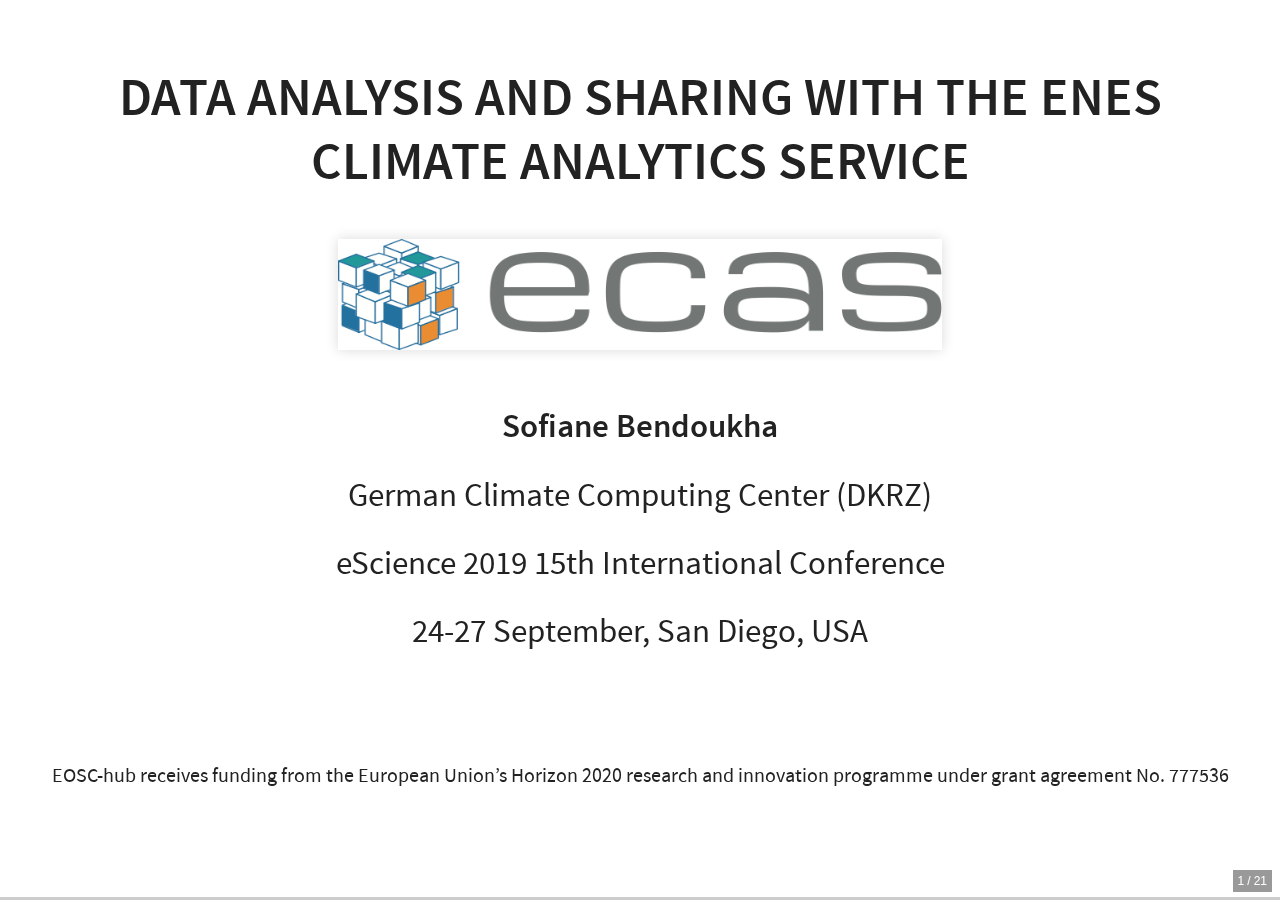
<file: slides/index.html>
<!doctype html>
<html lang="en">
  <head prefix="og: http://ogp.me/ns# fb: http://ogp.me/ns/fb# article: http://ogp.me/ns/article#">
    <meta charset="utf-8">

<title>ECAS Training eScience 2019</title>

<meta name="description" content="">
<meta name="author" content="Sofiane Bendoukha">
<meta name="generator" content="reveal-ck 3.8.0">



<meta name="apple-mobile-web-app-capable" content="yes" />
<meta name="apple-mobile-web-app-status-bar-style" content="black-translucent" />

<meta name="viewport" content="width=device-width, initial-scale=1.0, maximum-scale=1.0, user-scalable=no, minimal-ui">

<link rel="stylesheet" href="css/reveal.css">
<link rel="stylesheet" href="css/theme/white.css" id="theme">

<!-- Code syntax highlighting -->
<link rel="stylesheet" href="lib/css/zenburn.css">

<link rel="stylesheet" href="css/reveal-ck.css">


<!-- Printing and PDF exports -->
<script>
  var link = document.createElement( 'link' );
  link.rel = 'stylesheet';
  link.type = 'text/css';
  link.href = window.location.search.match( /print-pdf/gi ) ? 'css/print/pdf.css' : 'css/print/paper.css';
  document.getElementsByTagName( 'head' )[0].appendChild( link );
</script>

<!--[if lt IE 9]>
<script src="lib/js/html5shiv.js"></script>
<![endif]-->

  </head>

  <body>
    <div class="reveal">
  <!-- Any section element inside of this container is displayed as a slide -->
  <div class="slides">
    <section>

<h2>Data Analysis and Sharing with the ENES Climate Analytics Service</h2>

<p><img src="images/ecas_logo.png" height="90" width="490" alt="ECAS" style="border: 0"></p>

<p><strong>Sofiane Bendoukha</strong></p>

<p>German Climate Computing Center (DKRZ)</p>

<p>eScience 2019 15th International Conference</p>

<p>24-27 September, San Diego, USA</p>

<p><br><br>
<small> EOSC-hub receives funding from the European Union’s Horizon 2020 research and innovation programme under grant agreement No. 777536 </small></p>

</section>
<section>

<h2>Agenda</h2>

<ul>
  <li>ECAS (presentation)</li>
  <li>Demo</li>
  <li>Hands on</li>
  <li>Exercise</li>
  <li>Break</li>
  <li>Data sharing with ECAS</li>
  <li>WPS (optional)</li>
  <li>Wrap up</li>
</ul>

</section>
<section>

<h2>Tutorial Materials</h2>

<ul>
  <li>
    <p>Slides<br>
<a href="https://statiksof.github.io/ECAS-EsCience-2019/">https://statiksof.github.io/ECAS-EsCience-2019/</a></p>
  </li>
  <li>
    <p>Notebooks<br>
<a href="https://github.com/ECAS-Lab/ecas-training/">https://github.com/ECAS-Lab/ecas-training/</a></p>
  </li>
</ul>

</section>
<section>

<h2>Useful Links</h2>

<ul>
  <li>
    <p>ECASLab Web site <br>
<a href="https://ecaslab.dkrz.de">https://ecaslab.dkrz.de</a></p>
  </li>
  <li>
    <p>Jupyterhub <br>
<a href="https://ecaslab.dkrz.de/jupyter/">https://ecaslab.dkrz.de/jupyter/</a></p>
  </li>
  <li>
    <p>Ophidia user documentation<br>
<a href="http://ophidia.cmcc.it/documentation/users/index.html">http://ophidia.cmcc.it/documentation/users/index.html</a></p>
  </li>
</ul>

</section>
<section>
<section>

<h2><strong>ENES Climate Analytics Service</strong></h2>

<p><img src="images/ecas_logo.png" height="100" width="495" alt="ECAS" style="border: 0"></p>

</section>
<section>

<h4>The European Open Science Cloud</h4>

<p><img src="images/eosc.png" height="455" width="695" alt="EOSC" style="border: 0"></p>

<p><a href="https://eosc-portal.eu/">https://eosc-portal.eu/</a></p>

</section>
<section>

<h3>EOSC-hub project</h3>

<p><img src="images/eosc-hub.png" width="750" alt="EUDAT" style="border: 0" hspace="50"></p>

<ul>
  <li>EC H2020 Project</li>
  <li>Under the coordination of <strong>EUDAT</strong>, <strong>EGI</strong> and <strong>INDIGO-DataCloud</strong>
</li>
  <li>The catalogue includes services in four broad areas: Common, Thematic, Collaborative and Federation.</li>
  <li>Training activities</li>
</ul>

<p><small> EOSC-hub receives funding from the European Union’s Horizon 2020 research and innovation programme under grant agreement No. 777536 </small></p>

</section>
<section>

<h3>Overview</h3>

<ul>
  <li>
<strong>ECAS</strong> is part of <strong>WP 7</strong>: thematic services
    <ul>
      <li>ECAS enables scientific end-users to perform data analysis experiments</li>
    </ul>
  </li>
  <li>Server-based
    <ul>
      <li>Computation <strong>@ DKRZ</strong> or <strong>CMCC</strong>
</li>
      <li>Avoid data transfer (download)</li>
      <li>Improved reusability of data and workflows (FAIR approach)</li>
    </ul>
  </li>
  <li>
    <p>ECAS supports different Auth* providers</p>

    <ul>
      <li>Local and external providers supported (LDAP, B2ACCESS, EGI Check In)</li>
      <li>Additional AAI providers can be integrated on demand (e.g. GITHUB)</li>
    </ul>
  </li>
</ul>

</section>
<section>

<h4>Service Architecture and Interfaces</h4>

<p><img src="images/new_ecas_architecture.png" height="455" width="695" alt="ECAS Architecture" style="border: 0"></p>

</section>
<section>

<h3>Data overview</h3>
<p><img src="images/esgf.png" height="80" width="470" alt="ECAS" style="border: 0"></p>

<ul>
  <li>ECAS provides data access via ESGF</li>
  <li>Coordinated Regional Climate Downscaling Experiment
    <ul>
      <li>~ 100 Tbyte Cordex</li>
    </ul>
  </li>
  <li>Coupled Model Intercomparison Project 5
    <ul>
      <li>~ 1.2 Pbyte CMIP 5 data</li>
    </ul>
  </li>
  <li>Coupled Model Intercomparison Project 6
    <ul>
      <li>~ 250 Tbyte CMIP6 data from the 1PByte published</li>
    </ul>
  </li>
  <li>Other data pools can be mounted on demand
    <ul>
      <li>MPI Grand Ensemble (<strong>MPI-GE</strong>)</li>
      <li>Data collection exposed in the Federated Data Archive (e.g. <strong>OneData</strong>)</li>
    </ul>
  </li>
</ul>

</section>
<section>

<h3>Ophidia framework overview</h3>

<p><a href="http://ophidia.cmcc.it">ophidia.cmcc.it</a></p>

<ul>
  <li>The Ophidia framework addresses big data chellenges for eScience
    <ul>
      <li>support for declarative, parralel, server-side data analysis exploiting parralel computing techniques</li>
      <li>end-to-end mechanisms tu support complex experiments and large processing workflows on scientific multi-dimensional cubes</li>
    </ul>
  </li>
  <li>Ophidia supports both <strong>batch</strong> and <strong>interactive</strong> data analytics
    <ul>
      <li>More than 50 datacube-oriented <strong>operators</strong> are available, including: data reduction and subsetting, data intercomparison, metadata and provenance management, <br>
time series analysis with array-based primitives</li>
      <li>A wide set of (low-level) array-based primitives (over 100) to perform, e.g. data summerization, algebraic expressions, predicates evaluation, statistical analysis</li>
      <li>Support for complex workflows ad Python applications execution</li>
    </ul>
  </li>
</ul>

<p><img src="images/oph_logo_symbol_big.png" width="100" alt="Ophidia" style="border: 0"></p>

</section>
<section>

<h4>Server-side paradigm and datacube abstraction in Ophidia</h4>

<p><img src="images/ophidia.png" height="455" width="700" alt="Ophidia" style="border: 0"></p>

</section>
<section>

<h4>ECASLab</h4>

<p><img src="images/ecaslab.png" height="480" width="750" alt="Ophidia" style="border: 0"></p>

</section>
<section>

<h4>Data sharing with ECAS</h4>

<ul>
  <li>Share your results with your team or with researchers from a broader community
    <ul>
      <li>Post-processing datasets</li>
      <li>Jupyter notebooks</li>
    </ul>
  </li>
  <li>Cloud-based storage and sharing services integrated within ECAS
    <ul>
      <li>
<strong>B2DROP</strong> online storage for external/internal collaborators. <br>
Keep data synchronized and up-to-date</li>
      <li>
<strong>B2SHARE</strong> store and publish research data from diverse contexts. Data assigned a <strong>Persistent Identifiers</strong> for better findability</li>
      <li>
<strong>DataHub (OneData)</strong> a global data access solution for eScience</li>
    </ul>
  </li>
</ul>

<p><img src="images/logo-b2drop.png" height="50" width="70" alt="b2drop" style="border: 0">    <img src="images/b2share.png" height="48" width="70" alt="b2share" style="border: 0">    <img src="images/onedata.png" height="40" width="100" alt="onedata" style="border: 0"></p>

</section>
</section>

<section>
<section>

<h2>Demo</h2>

</section>
<section>

<h3>Register/Log in and explore the Jupyter environment</h3>

</section>
<section>

<h3>Notebooks</h3>

</section>
<section>

<h3>Terminal</h3>

</section>
<section>

<h3>Hands on</h3>

<p><br></p>
<ul>
  <li>Open the following notebook: <br>
<strong>/notebooks/ECASLab-Training.ipynb</strong>
</li>
  <li>It provides step-by-step instructions on how to use the Ophidia operators as well as the PyOphidia library.</li>
  <li>After the completion you can try to run the other notebooks available under the /notebooks folder or proceed with the following exercise.</li>
</ul>

</section>
<section>

<h3>Exercise</h3>

<ul>
  <li>Calculate the number of Summer days</li>
  <li>Starting from the daily maximum temperature, the Summer Days index is the annual count of days number of days where TX (daily maximum temperature) &gt; 25°C</li>
  <li>Based on the definition, try to calculate the number of Summer Days (you can start from the Tropical_Nights.ipynb notebook).</li>
  <li>Useful information:
    <ul>
      <li>
        <p>Input NetCDF:</p>

        <ul>
          <li>
            <p>E63_kp40_198001_199012_T2m_daymax_merged.nc</p>
          </li>
          <li>
            <p>tasmax_day_CMCC-CESM_rcp85_r1i1p1_20960101-21001231.nc</p>
          </li>
        </ul>
      </li>
      <li>
        <p>25°C: 298.15 Kelvin</p>
      </li>
    </ul>
  </li>
</ul>

</section>
</section>
<section>

<h2>Stay in touch!</h2>

<ul>
  <li>Support<br>
ecas-support@dkrz.de</li>
</ul>

</section>

  </div>
</div>

<script src="lib/js/head.min.js"></script>
<script src="js/reveal.js"></script>


<script>
  (function() {
  function extend( a, b ) {
    for(var i in b) {
      a[i] = b[i];
    }
  }
  var baseOptions = {
    transition: 'concave',

    dependencies: [
      { src: 'lib/js/classList.js', condition: function() { return !document.body.classList; } },
      { src: 'plugin/markdown/marked.js', condition: function() { return !!document.querySelector( '[data-markdown]' ); } },
      { src: 'plugin/markdown/markdown.js', condition: function() { return !!document.querySelector( '[data-markdown]' ); } },
      { src: 'plugin/highlight/highlight.js', async: true, condition: function() { return !!document.querySelector( 'pre code' ); }, callback: function() { hljs.initHighlightingOnLoad(); } },
      { src: 'plugin/zoom-js/zoom.js', async: true },
      { src: 'plugin/notes/notes.js', async: true }
    ]
  };

  

  var configOptions = {"slideNumber":"c/t","parallaxBackgroundSize":"2100px 900px"}
  var initializeOptions = {};
  extend(initializeOptions, baseOptions);
  extend(initializeOptions, configOptions);
  Reveal.initialize(initializeOptions);
})();

</script>

  </body>
</html>
</file>
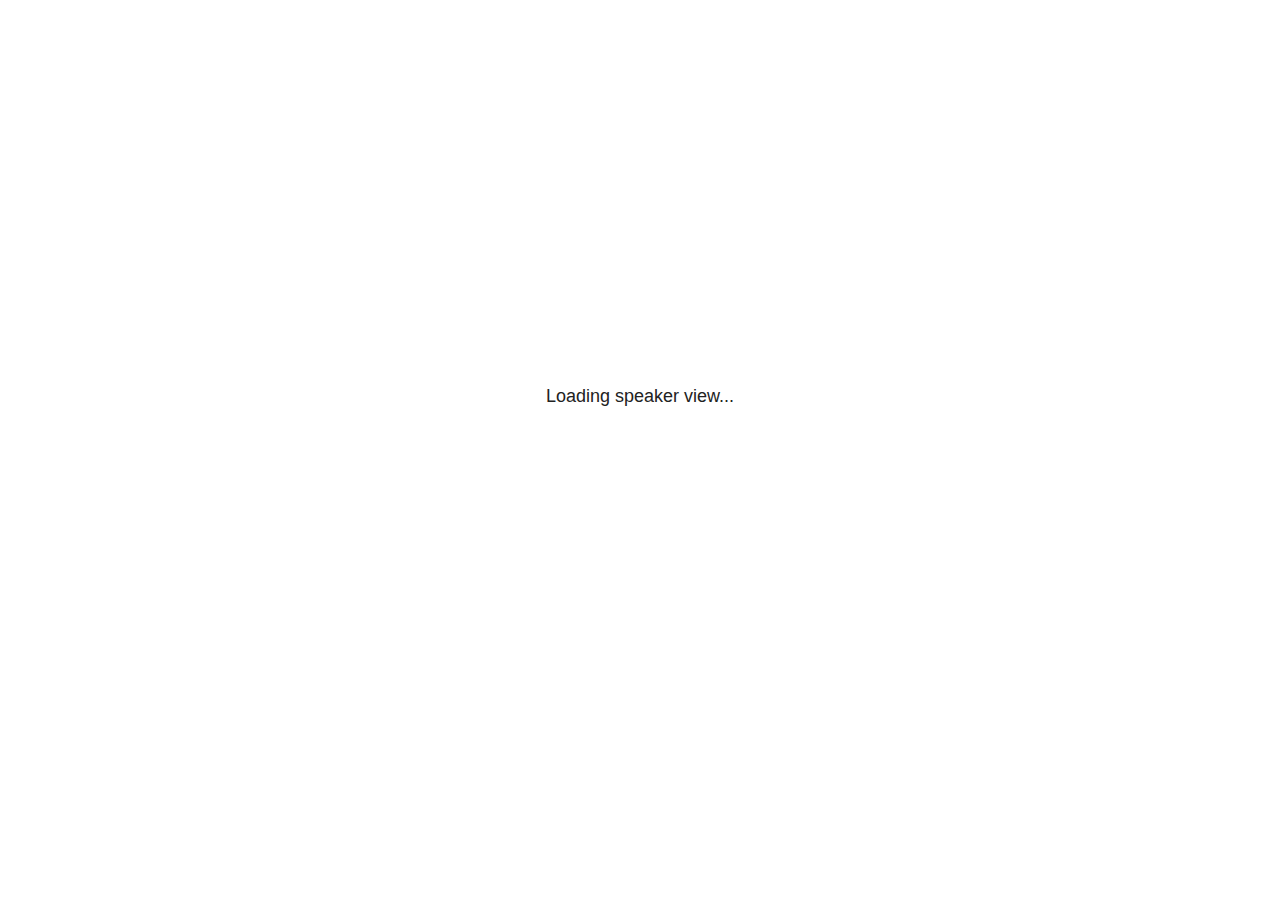
<file: plugin/notes/notes.html>
<!doctype html>
<html lang="en">
	<head>
		<meta charset="utf-8">

		<title>reveal.js - Slide Notes</title>

		<style>
			body {
				font-family: Helvetica;
				font-size: 18px;
			}

			#current-slide,
			#upcoming-slide,
			#speaker-controls {
				padding: 6px;
				box-sizing: border-box;
				-moz-box-sizing: border-box;
			}

			#current-slide iframe,
			#upcoming-slide iframe {
				width: 100%;
				height: 100%;
				border: 1px solid #ddd;
			}

			#current-slide .label,
			#upcoming-slide .label {
				position: absolute;
				top: 10px;
				left: 10px;
				z-index: 2;
			}

			#connection-status {
				position: absolute;
				top: 0;
				left: 0;
				width: 100%;
				height: 100%;
				z-index: 20;
				padding: 30% 20% 20% 20%;
				font-size: 18px;
				color: #222;
				background: #fff;
				text-align: center;
				box-sizing: border-box;
				line-height: 1.4;
			}

			.overlay-element {
				height: 34px;
				line-height: 34px;
				padding: 0 10px;
				text-shadow: none;
				background: rgba( 220, 220, 220, 0.8 );
				color: #222;
				font-size: 14px;
			}

			.overlay-element.interactive:hover {
				background: rgba( 220, 220, 220, 1 );
			}

			#current-slide {
				position: absolute;
				width: 60%;
				height: 100%;
				top: 0;
				left: 0;
				padding-right: 0;
			}

			#upcoming-slide {
				position: absolute;
				width: 40%;
				height: 40%;
				right: 0;
				top: 0;
			}

			/* Speaker controls */
			#speaker-controls {
				position: absolute;
				top: 40%;
				right: 0;
				width: 40%;
				height: 60%;
				overflow: auto;
				font-size: 18px;
			}

				.speaker-controls-time.hidden,
				.speaker-controls-notes.hidden {
					display: none;
				}

				.speaker-controls-time .label,
				.speaker-controls-pace .label,
				.speaker-controls-notes .label {
					text-transform: uppercase;
					font-weight: normal;
					font-size: 0.66em;
					color: #666;
					margin: 0;
				}

				.speaker-controls-time, .speaker-controls-pace {
					border-bottom: 1px solid rgba( 200, 200, 200, 0.5 );
					margin-bottom: 10px;
					padding: 10px 16px;
					padding-bottom: 20px;
					cursor: pointer;
				}

				.speaker-controls-time .reset-button {
					opacity: 0;
					float: right;
					color: #666;
					text-decoration: none;
				}
				.speaker-controls-time:hover .reset-button {
					opacity: 1;
				}

				.speaker-controls-time .timer,
				.speaker-controls-time .clock {
					width: 50%;
				}

				.speaker-controls-time .timer,
				.speaker-controls-time .clock,
				.speaker-controls-time .pacing .hours-value,
				.speaker-controls-time .pacing .minutes-value,
				.speaker-controls-time .pacing .seconds-value {
					font-size: 1.9em;
				}

				.speaker-controls-time .timer {
					float: left;
				}

				.speaker-controls-time .clock {
					float: right;
					text-align: right;
				}

				.speaker-controls-time span.mute {
					opacity: 0.3;
				}

				.speaker-controls-time .pacing-title {
					margin-top: 5px;
				}

				.speaker-controls-time .pacing.ahead {
					color: blue;
				}

				.speaker-controls-time .pacing.on-track {
					color: green;
				}

				.speaker-controls-time .pacing.behind {
					color: red;
				}

				.speaker-controls-notes {
					padding: 10px 16px;
				}

				.speaker-controls-notes .value {
					margin-top: 5px;
					line-height: 1.4;
					font-size: 1.2em;
				}

			/* Layout selector */
			#speaker-layout {
				position: absolute;
				top: 10px;
				right: 10px;
				color: #222;
				z-index: 10;
			}
				#speaker-layout select {
					position: absolute;
					width: 100%;
					height: 100%;
					top: 0;
					left: 0;
					border: 0;
					box-shadow: 0;
					cursor: pointer;
					opacity: 0;

					font-size: 1em;
					background-color: transparent;

					-moz-appearance: none;
					-webkit-appearance: none;
					-webkit-tap-highlight-color: rgba(0, 0, 0, 0);
				}

				#speaker-layout select:focus {
					outline: none;
					box-shadow: none;
				}

			.clear {
				clear: both;
			}

			/* Speaker layout: Wide */
			body[data-speaker-layout="wide"] #current-slide,
			body[data-speaker-layout="wide"] #upcoming-slide {
				width: 50%;
				height: 45%;
				padding: 6px;
			}

			body[data-speaker-layout="wide"] #current-slide {
				top: 0;
				left: 0;
			}

			body[data-speaker-layout="wide"] #upcoming-slide {
				top: 0;
				left: 50%;
			}

			body[data-speaker-layout="wide"] #speaker-controls {
				top: 45%;
				left: 0;
				width: 100%;
				height: 50%;
				font-size: 1.25em;
			}

			/* Speaker layout: Tall */
			body[data-speaker-layout="tall"] #current-slide,
			body[data-speaker-layout="tall"] #upcoming-slide {
				width: 45%;
				height: 50%;
				padding: 6px;
			}

			body[data-speaker-layout="tall"] #current-slide {
				top: 0;
				left: 0;
			}

			body[data-speaker-layout="tall"] #upcoming-slide {
				top: 50%;
				left: 0;
			}

			body[data-speaker-layout="tall"] #speaker-controls {
				padding-top: 40px;
				top: 0;
				left: 45%;
				width: 55%;
				height: 100%;
				font-size: 1.25em;
			}

			/* Speaker layout: Notes only */
			body[data-speaker-layout="notes-only"] #current-slide,
			body[data-speaker-layout="notes-only"] #upcoming-slide {
				display: none;
			}

			body[data-speaker-layout="notes-only"] #speaker-controls {
				padding-top: 40px;
				top: 0;
				left: 0;
				width: 100%;
				height: 100%;
				font-size: 1.25em;
			}

			@media screen and (max-width: 1080px) {
				body[data-speaker-layout="default"] #speaker-controls {
					font-size: 16px;
				}
			}

			@media screen and (max-width: 900px) {
				body[data-speaker-layout="default"] #speaker-controls {
					font-size: 14px;
				}
			}

			@media screen and (max-width: 800px) {
				body[data-speaker-layout="default"] #speaker-controls {
					font-size: 12px;
				}
			}

		</style>
	</head>

	<body>

		<div id="connection-status">Loading speaker view...</div>

		<div id="current-slide"></div>
		<div id="upcoming-slide"><span class="overlay-element label">Upcoming</span></div>
		<div id="speaker-controls">
			<div class="speaker-controls-time">
				<h4 class="label">Time <span class="reset-button">Click to Reset</span></h4>
				<div class="clock">
					<span class="clock-value">0:00 AM</span>
				</div>
				<div class="timer">
					<span class="hours-value">00</span><span class="minutes-value">:00</span><span class="seconds-value">:00</span>
				</div>
				<div class="clear"></div>

				<h4 class="label pacing-title" style="display: none">Pacing – Time to finish current slide</h4>
				<div class="pacing" style="display: none">
					<span class="hours-value">00</span><span class="minutes-value">:00</span><span class="seconds-value">:00</span>
				</div>
			</div>

			<div class="speaker-controls-notes hidden">
				<h4 class="label">Notes</h4>
				<div class="value"></div>
			</div>
		</div>
		<div id="speaker-layout" class="overlay-element interactive">
			<span class="speaker-layout-label"></span>
			<select class="speaker-layout-dropdown"></select>
		</div>

		<script src="../../plugin/markdown/marked.js"></script>
		<script>

			(function() {

				var notes,
					notesValue,
					currentState,
					currentSlide,
					upcomingSlide,
					layoutLabel,
					layoutDropdown,
					connected = false;

				var SPEAKER_LAYOUTS = {
					'default': 'Default',
					'wide': 'Wide',
					'tall': 'Tall',
					'notes-only': 'Notes only'
				};

				setupLayout();

				var connectionStatus = document.querySelector( '#connection-status' );
				var connectionTimeout = setTimeout( function() {
					connectionStatus.innerHTML = 'Error connecting to main window.<br>Please try closing and reopening the speaker view.';
				}, 5000 );

				window.addEventListener( 'message', function( event ) {

					clearTimeout( connectionTimeout );
					connectionStatus.style.display = 'none';

					var data = JSON.parse( event.data );

					// The overview mode is only useful to the reveal.js instance
					// where navigation occurs so we don't sync it
					if( data.state ) delete data.state.overview;

					// Messages sent by the notes plugin inside of the main window
					if( data && data.namespace === 'reveal-notes' ) {
						if( data.type === 'connect' ) {
							handleConnectMessage( data );
						}
						else if( data.type === 'state' ) {
							handleStateMessage( data );
						}
					}
					// Messages sent by the reveal.js inside of the current slide preview
					else if( data && data.namespace === 'reveal' ) {
						if( /ready/.test( data.eventName ) ) {
							// Send a message back to notify that the handshake is complete
							window.opener.postMessage( JSON.stringify({ namespace: 'reveal-notes', type: 'connected'} ), '*' );
						}
						else if( /slidechanged|fragmentshown|fragmenthidden|paused|resumed/.test( data.eventName ) && currentState !== JSON.stringify( data.state ) ) {

							window.opener.postMessage( JSON.stringify({ method: 'setState', args: [ data.state ]} ), '*' );

						}
					}

				} );

				/**
				 * Called when the main window is trying to establish a
				 * connection.
				 */
				function handleConnectMessage( data ) {

					if( connected === false ) {
						connected = true;

						setupIframes( data );
						setupKeyboard();
						setupNotes();
						setupTimer();
					}

				}

				/**
				 * Called when the main window sends an updated state.
				 */
				function handleStateMessage( data ) {

					// Store the most recently set state to avoid circular loops
					// applying the same state
					currentState = JSON.stringify( data.state );

					// No need for updating the notes in case of fragment changes
					if ( data.notes ) {
						notes.classList.remove( 'hidden' );
						notesValue.style.whiteSpace = data.whitespace;
						if( data.markdown ) {
							notesValue.innerHTML = marked( data.notes );
						}
						else {
							notesValue.innerHTML = data.notes;
						}
					}
					else {
						notes.classList.add( 'hidden' );
					}

					// Update the note slides
					currentSlide.contentWindow.postMessage( JSON.stringify({ method: 'setState', args: [ data.state ] }), '*' );
					upcomingSlide.contentWindow.postMessage( JSON.stringify({ method: 'setState', args: [ data.state ] }), '*' );
					upcomingSlide.contentWindow.postMessage( JSON.stringify({ method: 'next' }), '*' );

				}

				// Limit to max one state update per X ms
				handleStateMessage = debounce( handleStateMessage, 200 );

				/**
				 * Forward keyboard events to the current slide window.
				 * This enables keyboard events to work even if focus
				 * isn't set on the current slide iframe.
				 *
				 * Block F5 default handling, it reloads and disconnects
				 * the speaker notes window.
				 */
				function setupKeyboard() {

					document.addEventListener( 'keydown', function( event ) {
						if( event.keyCode === 116 || ( event.metaKey && event.keyCode === 82 ) ) {
							event.preventDefault();
							return false;
						}
						currentSlide.contentWindow.postMessage( JSON.stringify({ method: 'triggerKey', args: [ event.keyCode ] }), '*' );
					} );

				}

				/**
				 * Creates the preview iframes.
				 */
				function setupIframes( data ) {

					var params = [
						'receiver',
						'progress=false',
						'history=false',
						'transition=none',
						'autoSlide=0',
						'backgroundTransition=none'
					].join( '&' );

					var urlSeparator = /\?/.test(data.url) ? '&' : '?';
					var hash = '#/' + data.state.indexh + '/' + data.state.indexv;
					var currentURL = data.url + urlSeparator + params + '&postMessageEvents=true' + hash;
					var upcomingURL = data.url + urlSeparator + params + '&controls=false' + hash;

					currentSlide = document.createElement( 'iframe' );
					currentSlide.setAttribute( 'width', 1280 );
					currentSlide.setAttribute( 'height', 1024 );
					currentSlide.setAttribute( 'src', currentURL );
					document.querySelector( '#current-slide' ).appendChild( currentSlide );

					upcomingSlide = document.createElement( 'iframe' );
					upcomingSlide.setAttribute( 'width', 640 );
					upcomingSlide.setAttribute( 'height', 512 );
					upcomingSlide.setAttribute( 'src', upcomingURL );
					document.querySelector( '#upcoming-slide' ).appendChild( upcomingSlide );

				}

				/**
				 * Setup the notes UI.
				 */
				function setupNotes() {

					notes = document.querySelector( '.speaker-controls-notes' );
					notesValue = document.querySelector( '.speaker-controls-notes .value' );

				}

				function getTimings() {

					var slides = Reveal.getSlides();
					var defaultTiming = Reveal.getConfig().defaultTiming;
					if (defaultTiming == null) {
						return null;
					}
					var timings = [];
					for ( var i in slides ) {
						var slide = slides[i];
						var timing = defaultTiming;
						if( slide.hasAttribute( 'data-timing' )) {
							var t = slide.getAttribute( 'data-timing' );
							timing = parseInt(t);
							if( isNaN(timing) ) {
								console.warn("Could not parse timing '" + t + "' of slide " + i + "; using default of " + defaultTiming);
								timing = defaultTiming;
							}
						}
						timings.push(timing);
					}
					return timings;

				}

				/**
				 * Return the number of seconds allocated for presenting
				 * all slides up to and including this one.
				 */
				function getTimeAllocated(timings) {

					var slides = Reveal.getSlides();
					var allocated = 0;
					var currentSlide = Reveal.getSlidePastCount();
					for (var i in slides.slice(0, currentSlide + 1)) {
						allocated += timings[i];
					}
					return allocated;

				}

				/**
				 * Create the timer and clock and start updating them
				 * at an interval.
				 */
				function setupTimer() {

					var start = new Date(),
					timeEl = document.querySelector( '.speaker-controls-time' ),
					clockEl = timeEl.querySelector( '.clock-value' ),
					hoursEl = timeEl.querySelector( '.hours-value' ),
					minutesEl = timeEl.querySelector( '.minutes-value' ),
					secondsEl = timeEl.querySelector( '.seconds-value' ),
					pacingTitleEl = timeEl.querySelector( '.pacing-title' ),
					pacingEl = timeEl.querySelector( '.pacing' ),
					pacingHoursEl = pacingEl.querySelector( '.hours-value' ),
					pacingMinutesEl = pacingEl.querySelector( '.minutes-value' ),
					pacingSecondsEl = pacingEl.querySelector( '.seconds-value' );

					var timings = getTimings();
					if (timings !== null) {
						pacingTitleEl.style.removeProperty('display');
						pacingEl.style.removeProperty('display');
					}

					function _displayTime( hrEl, minEl, secEl, time) {

						var sign = Math.sign(time) == -1 ? "-" : "";
						time = Math.abs(Math.round(time / 1000));
						var seconds = time % 60;
						var minutes = Math.floor( time / 60 ) % 60 ;
						var hours = Math.floor( time / ( 60 * 60 )) ;
						hrEl.innerHTML = sign + zeroPadInteger( hours );
						if (hours == 0) {
							hrEl.classList.add( 'mute' );
						}
						else {
							hrEl.classList.remove( 'mute' );
						}
						minEl.innerHTML = ':' + zeroPadInteger( minutes );
						if (hours == 0 && minutes == 0) {
							minEl.classList.add( 'mute' );
						}
						else {
							minEl.classList.remove( 'mute' );
						}
						secEl.innerHTML = ':' + zeroPadInteger( seconds );
					}

					function _updateTimer() {

						var diff, hours, minutes, seconds,
						now = new Date();

						diff = now.getTime() - start.getTime();

						clockEl.innerHTML = now.toLocaleTimeString( 'en-US', { hour12: true, hour: '2-digit', minute:'2-digit' } );
						_displayTime( hoursEl, minutesEl, secondsEl, diff );
						if (timings !== null) {
							_updatePacing(diff);
						}

					}

					function _updatePacing(diff) {

						var slideEndTiming = getTimeAllocated(timings) * 1000;
						var currentSlide = Reveal.getSlidePastCount();
						var currentSlideTiming = timings[currentSlide] * 1000;
						var timeLeftCurrentSlide = slideEndTiming - diff;
						if (timeLeftCurrentSlide < 0) {
							pacingEl.className = 'pacing behind';
						}
						else if (timeLeftCurrentSlide < currentSlideTiming) {
							pacingEl.className = 'pacing on-track';
						}
						else {
							pacingEl.className = 'pacing ahead';
						}
						_displayTime( pacingHoursEl, pacingMinutesEl, pacingSecondsEl, timeLeftCurrentSlide );

					}

					// Update once directly
					_updateTimer();

					// Then update every second
					setInterval( _updateTimer, 1000 );

					function _resetTimer() {

						if (timings == null) {
							start = new Date();
						}
						else {
							// Reset timer to beginning of current slide
							var slideEndTiming = getTimeAllocated(timings) * 1000;
							var currentSlide = Reveal.getSlidePastCount();
							var currentSlideTiming = timings[currentSlide] * 1000;
							var previousSlidesTiming = slideEndTiming - currentSlideTiming;
							var now = new Date();
							start = new Date(now.getTime() - previousSlidesTiming);
						}
						_updateTimer();

					}

					timeEl.addEventListener( 'click', function() {
						_resetTimer();
						return false;
					} );

				}

				/**
				 * Sets up the speaker view layout and layout selector.
				 */
				function setupLayout() {

					layoutDropdown = document.querySelector( '.speaker-layout-dropdown' );
					layoutLabel = document.querySelector( '.speaker-layout-label' );

					// Render the list of available layouts
					for( var id in SPEAKER_LAYOUTS ) {
						var option = document.createElement( 'option' );
						option.setAttribute( 'value', id );
						option.textContent = SPEAKER_LAYOUTS[ id ];
						layoutDropdown.appendChild( option );
					}

					// Monitor the dropdown for changes
					layoutDropdown.addEventListener( 'change', function( event ) {

						setLayout( layoutDropdown.value );

					}, false );

					// Restore any currently persisted layout
					setLayout( getLayout() );

				}

				/**
				 * Sets a new speaker view layout. The layout is persisted
				 * in local storage.
				 */
				function setLayout( value ) {

					var title = SPEAKER_LAYOUTS[ value ];

					layoutLabel.innerHTML = 'Layout' + ( title ? ( ': ' + title ) : '' );
					layoutDropdown.value = value;

					document.body.setAttribute( 'data-speaker-layout', value );

					// Persist locally
					if( supportsLocalStorage() ) {
						window.localStorage.setItem( 'reveal-speaker-layout', value );
					}

				}

				/**
				 * Returns the ID of the most recently set speaker layout
				 * or our default layout if none has been set.
				 */
				function getLayout() {

					if( supportsLocalStorage() ) {
						var layout = window.localStorage.getItem( 'reveal-speaker-layout' );
						if( layout ) {
							return layout;
						}
					}

					// Default to the first record in the layouts hash
					for( var id in SPEAKER_LAYOUTS ) {
						return id;
					}

				}

				function supportsLocalStorage() {

					try {
						localStorage.setItem('test', 'test');
						localStorage.removeItem('test');
						return true;
					}
					catch( e ) {
						return false;
					}

				}

				function zeroPadInteger( num ) {

					var str = '00' + parseInt( num );
					return str.substring( str.length - 2 );

				}

				/**
				 * Limits the frequency at which a function can be called.
				 */
				function debounce( fn, ms ) {

					var lastTime = 0,
						timeout;

					return function() {

						var args = arguments;
						var context = this;

						clearTimeout( timeout );

						var timeSinceLastCall = Date.now() - lastTime;
						if( timeSinceLastCall > ms ) {
							fn.apply( context, args );
							lastTime = Date.now();
						}
						else {
							timeout = setTimeout( function() {
								fn.apply( context, args );
								lastTime = Date.now();
							}, ms - timeSinceLastCall );
						}

					}

				}

			})();

		</script>
	</body>
</html>
</file>
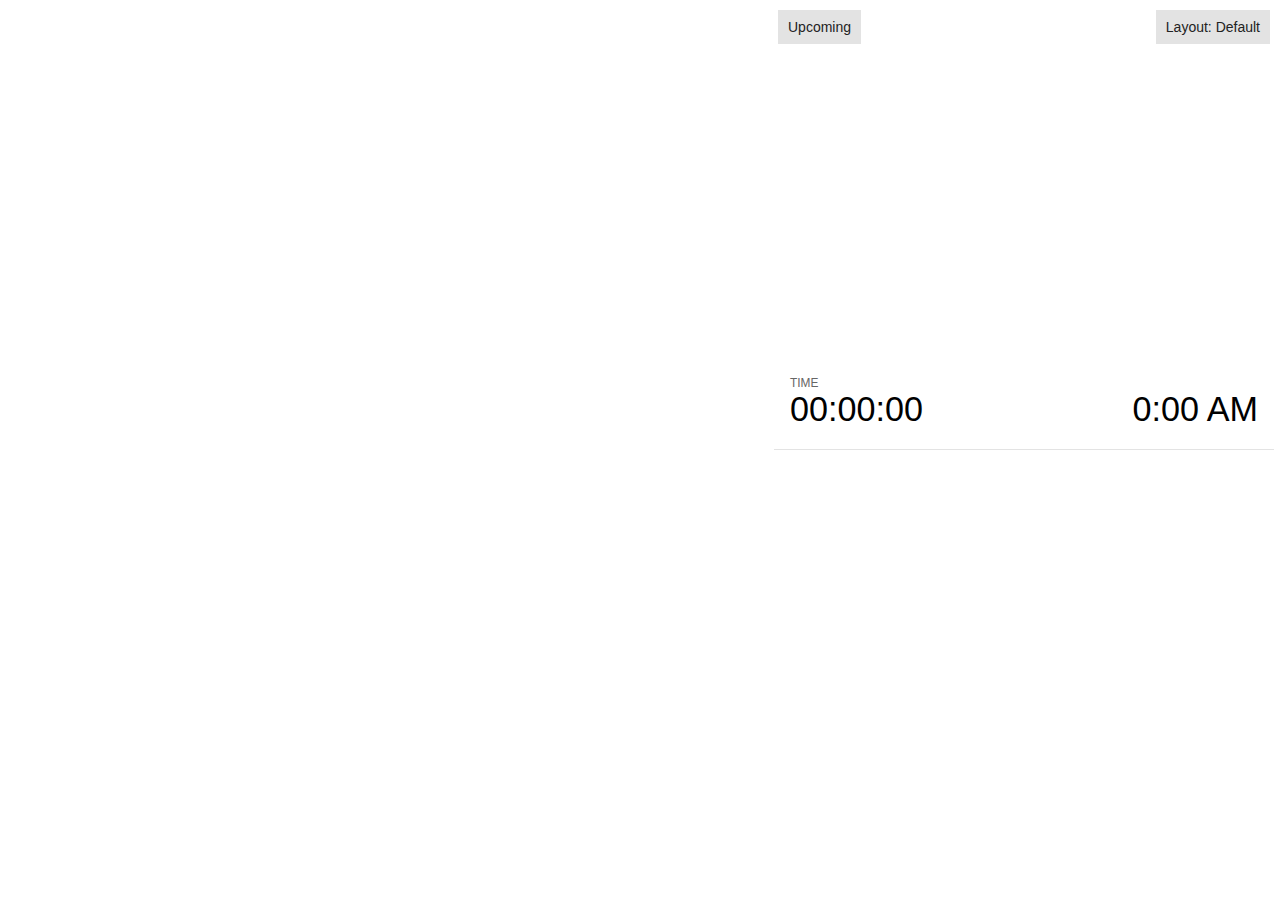
<file: slides/plugin/notes/notes.html>
<!doctype html>
<html lang="en">
	<head>
		<meta charset="utf-8">

		<title>reveal.js - Slide Notes</title>

		<style>
			body {
				font-family: Helvetica;
				font-size: 18px;
			}

			#current-slide,
			#upcoming-slide,
			#speaker-controls {
				padding: 6px;
				box-sizing: border-box;
				-moz-box-sizing: border-box;
			}

			#current-slide iframe,
			#upcoming-slide iframe {
				width: 100%;
				height: 100%;
				border: 1px solid #ddd;
			}

			#current-slide .label,
			#upcoming-slide .label {
				position: absolute;
				top: 10px;
				left: 10px;
				z-index: 2;
			}

			.overlay-element {
				height: 34px;
				line-height: 34px;
				padding: 0 10px;
				text-shadow: none;
				background: rgba( 220, 220, 220, 0.8 );
				color: #222;
				font-size: 14px;
			}

			.overlay-element.interactive:hover {
				background: rgba( 220, 220, 220, 1 );
			}

			#current-slide {
				position: absolute;
				width: 60%;
				height: 100%;
				top: 0;
				left: 0;
				padding-right: 0;
			}

			#upcoming-slide {
				position: absolute;
				width: 40%;
				height: 40%;
				right: 0;
				top: 0;
			}

			/* Speaker controls */
			#speaker-controls {
				position: absolute;
				top: 40%;
				right: 0;
				width: 40%;
				height: 60%;
				overflow: auto;
				font-size: 18px;
			}

				.speaker-controls-time.hidden,
				.speaker-controls-notes.hidden {
					display: none;
				}

				.speaker-controls-time .label,
				.speaker-controls-pace .label,
				.speaker-controls-notes .label {
					text-transform: uppercase;
					font-weight: normal;
					font-size: 0.66em;
					color: #666;
					margin: 0;
				}

				.speaker-controls-time, .speaker-controls-pace {
					border-bottom: 1px solid rgba( 200, 200, 200, 0.5 );
					margin-bottom: 10px;
					padding: 10px 16px;
					padding-bottom: 20px;
					cursor: pointer;
				}

				.speaker-controls-time .reset-button {
					opacity: 0;
					float: right;
					color: #666;
					text-decoration: none;
				}
				.speaker-controls-time:hover .reset-button {
					opacity: 1;
				}

				.speaker-controls-time .timer,
				.speaker-controls-time .clock {
					width: 50%;
				}

				.speaker-controls-time .timer,
				.speaker-controls-time .clock,
				.speaker-controls-time .pacing .hours-value,
				.speaker-controls-time .pacing .minutes-value,
				.speaker-controls-time .pacing .seconds-value {
					font-size: 1.9em;
				}

				.speaker-controls-time .timer {
					float: left;
				}

				.speaker-controls-time .clock {
					float: right;
					text-align: right;
				}

				.speaker-controls-time span.mute {
					opacity: 0.3;
				}

				.speaker-controls-time .pacing-title {
					margin-top: 5px;
				}

				.speaker-controls-time .pacing.ahead {
					color: blue;
				}

				.speaker-controls-time .pacing.on-track {
					color: green;
				}

				.speaker-controls-time .pacing.behind {
					color: red;
				}

				.speaker-controls-notes {
					padding: 10px 16px;
				}

				.speaker-controls-notes .value {
					margin-top: 5px;
					line-height: 1.4;
					font-size: 1.2em;
				}

			/* Layout selector */
			#speaker-layout {
				position: absolute;
				top: 10px;
				right: 10px;
				color: #222;
				z-index: 10;
			}
				#speaker-layout select {
					position: absolute;
					width: 100%;
					height: 100%;
					top: 0;
					left: 0;
					border: 0;
					box-shadow: 0;
					cursor: pointer;
					opacity: 0;

					font-size: 1em;
					background-color: transparent;

					-moz-appearance: none;
					-webkit-appearance: none;
					-webkit-tap-highlight-color: rgba(0, 0, 0, 0);
				}

				#speaker-layout select:focus {
					outline: none;
					box-shadow: none;
				}

			.clear {
				clear: both;
			}

			/* Speaker layout: Wide */
			body[data-speaker-layout="wide"] #current-slide,
			body[data-speaker-layout="wide"] #upcoming-slide {
				width: 50%;
				height: 45%;
				padding: 6px;
			}

			body[data-speaker-layout="wide"] #current-slide {
				top: 0;
				left: 0;
			}

			body[data-speaker-layout="wide"] #upcoming-slide {
				top: 0;
				left: 50%;
			}

			body[data-speaker-layout="wide"] #speaker-controls {
				top: 45%;
				left: 0;
				width: 100%;
				height: 50%;
				font-size: 1.25em;
			}

			/* Speaker layout: Tall */
			body[data-speaker-layout="tall"] #current-slide,
			body[data-speaker-layout="tall"] #upcoming-slide {
				width: 45%;
				height: 50%;
				padding: 6px;
			}

			body[data-speaker-layout="tall"] #current-slide {
				top: 0;
				left: 0;
			}

			body[data-speaker-layout="tall"] #upcoming-slide {
				top: 50%;
				left: 0;
			}

			body[data-speaker-layout="tall"] #speaker-controls {
				padding-top: 40px;
				top: 0;
				left: 45%;
				width: 55%;
				height: 100%;
				font-size: 1.25em;
			}

			/* Speaker layout: Notes only */
			body[data-speaker-layout="notes-only"] #current-slide,
			body[data-speaker-layout="notes-only"] #upcoming-slide {
				display: none;
			}

			body[data-speaker-layout="notes-only"] #speaker-controls {
				padding-top: 40px;
				top: 0;
				left: 0;
				width: 100%;
				height: 100%;
				font-size: 1.25em;
			}

			@media screen and (max-width: 1080px) {
				body[data-speaker-layout="default"] #speaker-controls {
					font-size: 16px;
				}
			}

			@media screen and (max-width: 900px) {
				body[data-speaker-layout="default"] #speaker-controls {
					font-size: 14px;
				}
			}

			@media screen and (max-width: 800px) {
				body[data-speaker-layout="default"] #speaker-controls {
					font-size: 12px;
				}
			}

		</style>
	</head>

	<body>

		<div id="current-slide"></div>
		<div id="upcoming-slide"><span class="overlay-element label">Upcoming</span></div>
		<div id="speaker-controls">
			<div class="speaker-controls-time">
				<h4 class="label">Time <span class="reset-button">Click to Reset</span></h4>
				<div class="clock">
					<span class="clock-value">0:00 AM</span>
				</div>
				<div class="timer">
					<span class="hours-value">00</span><span class="minutes-value">:00</span><span class="seconds-value">:00</span>
				</div>
				<div class="clear"></div>

				<h4 class="label pacing-title" style="display: none">Pacing – Time to finish current slide</h4>
				<div class="pacing" style="display: none">
					<span class="hours-value">00</span><span class="minutes-value">:00</span><span class="seconds-value">:00</span>
				</div>
			</div>

			<div class="speaker-controls-notes hidden">
				<h4 class="label">Notes</h4>
				<div class="value"></div>
			</div>
		</div>
		<div id="speaker-layout" class="overlay-element interactive">
			<span class="speaker-layout-label"></span>
			<select class="speaker-layout-dropdown"></select>
		</div>

		<script src="../../plugin/markdown/marked.js"></script>
		<script>

			(function() {

				var notes,
					notesValue,
					currentState,
					currentSlide,
					upcomingSlide,
					layoutLabel,
					layoutDropdown,
					connected = false;

				var SPEAKER_LAYOUTS = {
					'default': 'Default',
					'wide': 'Wide',
					'tall': 'Tall',
					'notes-only': 'Notes only'
				};

				setupLayout();

				window.addEventListener( 'message', function( event ) {

					var data = JSON.parse( event.data );

					// The overview mode is only useful to the reveal.js instance
					// where navigation occurs so we don't sync it
					if( data.state ) delete data.state.overview;

					// Messages sent by the notes plugin inside of the main window
					if( data && data.namespace === 'reveal-notes' ) {
						if( data.type === 'connect' ) {
							handleConnectMessage( data );
						}
						else if( data.type === 'state' ) {
							handleStateMessage( data );
						}
					}
					// Messages sent by the reveal.js inside of the current slide preview
					else if( data && data.namespace === 'reveal' ) {
						if( /ready/.test( data.eventName ) ) {
							// Send a message back to notify that the handshake is complete
							window.opener.postMessage( JSON.stringify({ namespace: 'reveal-notes', type: 'connected'} ), '*' );
						}
						else if( /slidechanged|fragmentshown|fragmenthidden|paused|resumed/.test( data.eventName ) && currentState !== JSON.stringify( data.state ) ) {

							window.opener.postMessage( JSON.stringify({ method: 'setState', args: [ data.state ]} ), '*' );

						}
					}

				} );

				/**
				 * Called when the main window is trying to establish a
				 * connection.
				 */
				function handleConnectMessage( data ) {

					if( connected === false ) {
						connected = true;

						setupIframes( data );
						setupKeyboard();
						setupNotes();
						setupTimer();
					}

				}

				/**
				 * Called when the main window sends an updated state.
				 */
				function handleStateMessage( data ) {

					// Store the most recently set state to avoid circular loops
					// applying the same state
					currentState = JSON.stringify( data.state );

					// No need for updating the notes in case of fragment changes
					if ( data.notes ) {
						notes.classList.remove( 'hidden' );
						notesValue.style.whiteSpace = data.whitespace;
						if( data.markdown ) {
							notesValue.innerHTML = marked( data.notes );
						}
						else {
							notesValue.innerHTML = data.notes;
						}
					}
					else {
						notes.classList.add( 'hidden' );
					}

					// Update the note slides
					currentSlide.contentWindow.postMessage( JSON.stringify({ method: 'setState', args: [ data.state ] }), '*' );
					upcomingSlide.contentWindow.postMessage( JSON.stringify({ method: 'setState', args: [ data.state ] }), '*' );
					upcomingSlide.contentWindow.postMessage( JSON.stringify({ method: 'next' }), '*' );

				}

				// Limit to max one state update per X ms
				handleStateMessage = debounce( handleStateMessage, 200 );

				/**
				 * Forward keyboard events to the current slide window.
				 * This enables keyboard events to work even if focus
				 * isn't set on the current slide iframe.
				 */
				function setupKeyboard() {

					document.addEventListener( 'keydown', function( event ) {
						currentSlide.contentWindow.postMessage( JSON.stringify({ method: 'triggerKey', args: [ event.keyCode ] }), '*' );
					} );

				}

				/**
				 * Creates the preview iframes.
				 */
				function setupIframes( data ) {

					var params = [
						'receiver',
						'progress=false',
						'history=false',
						'transition=none',
						'autoSlide=0',
						'backgroundTransition=none'
					].join( '&' );

					var urlSeparator = /\?/.test(data.url) ? '&' : '?';
					var hash = '#/' + data.state.indexh + '/' + data.state.indexv;
					var currentURL = data.url + urlSeparator + params + '&postMessageEvents=true' + hash;
					var upcomingURL = data.url + urlSeparator + params + '&controls=false' + hash;

					currentSlide = document.createElement( 'iframe' );
					currentSlide.setAttribute( 'width', 1280 );
					currentSlide.setAttribute( 'height', 1024 );
					currentSlide.setAttribute( 'src', currentURL );
					document.querySelector( '#current-slide' ).appendChild( currentSlide );

					upcomingSlide = document.createElement( 'iframe' );
					upcomingSlide.setAttribute( 'width', 640 );
					upcomingSlide.setAttribute( 'height', 512 );
					upcomingSlide.setAttribute( 'src', upcomingURL );
					document.querySelector( '#upcoming-slide' ).appendChild( upcomingSlide );

				}

				/**
				 * Setup the notes UI.
				 */
				function setupNotes() {

					notes = document.querySelector( '.speaker-controls-notes' );
					notesValue = document.querySelector( '.speaker-controls-notes .value' );

				}

				function getTimings() {

					var slides = Reveal.getSlides();
					var defaultTiming = Reveal.getConfig().defaultTiming;
					if (defaultTiming == null) {
						return null;
					}
					var timings = [];
					for ( var i in slides ) {
						var slide = slides[i];
						var timing = defaultTiming;
						if( slide.hasAttribute( 'data-timing' )) {
							var t = slide.getAttribute( 'data-timing' );
							timing = parseInt(t);
							if( isNaN(timing) ) {
								console.warn("Could not parse timing '" + t + "' of slide " + i + "; using default of " + defaultTiming);
								timing = defaultTiming;
							}
						}
						timings.push(timing);
					}
					return timings;

				}

				/**
				 * Return the number of seconds allocated for presenting
				 * all slides up to and including this one.
				 */
				function getTimeAllocated(timings) {

					var slides = Reveal.getSlides();
					var allocated = 0;
					var currentSlide = Reveal.getSlidePastCount();
					for (var i in slides.slice(0, currentSlide + 1)) {
						allocated += timings[i];
					}
					return allocated;

				}

				/**
				 * Create the timer and clock and start updating them
				 * at an interval.
				 */
				function setupTimer() {

					var start = new Date(),
					timeEl = document.querySelector( '.speaker-controls-time' ),
					clockEl = timeEl.querySelector( '.clock-value' ),
					hoursEl = timeEl.querySelector( '.hours-value' ),
					minutesEl = timeEl.querySelector( '.minutes-value' ),
					secondsEl = timeEl.querySelector( '.seconds-value' ),
					pacingTitleEl = timeEl.querySelector( '.pacing-title' ),
					pacingEl = timeEl.querySelector( '.pacing' ),
					pacingHoursEl = pacingEl.querySelector( '.hours-value' ),
					pacingMinutesEl = pacingEl.querySelector( '.minutes-value' ),
					pacingSecondsEl = pacingEl.querySelector( '.seconds-value' );

					var timings = getTimings();
					if (timings !== null) {
						pacingTitleEl.style.removeProperty('display');
						pacingEl.style.removeProperty('display');
					}

					function _displayTime( hrEl, minEl, secEl, time) {

						var sign = Math.sign(time) == -1 ? "-" : "";
						time = Math.abs(Math.round(time / 1000));
						var seconds = time % 60;
						var minutes = Math.floor( time / 60 ) % 60 ;
						var hours = Math.floor( time / ( 60 * 60 )) ;
						hrEl.innerHTML = sign + zeroPadInteger( hours );
						if (hours == 0) {
							hrEl.classList.add( 'mute' );
						}
						else {
							hrEl.classList.remove( 'mute' );
						}
						minEl.innerHTML = ':' + zeroPadInteger( minutes );
						if (hours == 0 && minutes == 0) {
							minEl.classList.add( 'mute' );
						}
						else {
							minEl.classList.remove( 'mute' );
						}
						secEl.innerHTML = ':' + zeroPadInteger( seconds );
					}

					function _updateTimer() {

						var diff, hours, minutes, seconds,
						now = new Date();

						diff = now.getTime() - start.getTime();

						clockEl.innerHTML = now.toLocaleTimeString( 'en-US', { hour12: true, hour: '2-digit', minute:'2-digit' } );
						_displayTime( hoursEl, minutesEl, secondsEl, diff );
						if (timings !== null) {
							_updatePacing(diff);
						}

					}

					function _updatePacing(diff) {

						var slideEndTiming = getTimeAllocated(timings) * 1000;
						var currentSlide = Reveal.getSlidePastCount();
						var currentSlideTiming = timings[currentSlide] * 1000;
						var timeLeftCurrentSlide = slideEndTiming - diff;
						if (timeLeftCurrentSlide < 0) {
							pacingEl.className = 'pacing behind';
						}
						else if (timeLeftCurrentSlide < currentSlideTiming) {
							pacingEl.className = 'pacing on-track';
						}
						else {
							pacingEl.className = 'pacing ahead';
						}
						_displayTime( pacingHoursEl, pacingMinutesEl, pacingSecondsEl, timeLeftCurrentSlide );

					}

					// Update once directly
					_updateTimer();

					// Then update every second
					setInterval( _updateTimer, 1000 );

					function _resetTimer() {

						if (timings == null) {
							start = new Date();
						}
						else {
							// Reset timer to beginning of current slide
							var slideEndTiming = getTimeAllocated(timings) * 1000;
							var currentSlide = Reveal.getSlidePastCount();
							var currentSlideTiming = timings[currentSlide] * 1000;
							var previousSlidesTiming = slideEndTiming - currentSlideTiming;
							var now = new Date();
							start = new Date(now.getTime() - previousSlidesTiming);
						}
						_updateTimer();

					}

					timeEl.addEventListener( 'click', function() {
						_resetTimer();
						return false;
					} );

				}

				/**
				 * Sets up the speaker view layout and layout selector.
				 */
				function setupLayout() {

					layoutDropdown = document.querySelector( '.speaker-layout-dropdown' );
					layoutLabel = document.querySelector( '.speaker-layout-label' );

					// Render the list of available layouts
					for( var id in SPEAKER_LAYOUTS ) {
						var option = document.createElement( 'option' );
						option.setAttribute( 'value', id );
						option.textContent = SPEAKER_LAYOUTS[ id ];
						layoutDropdown.appendChild( option );
					}

					// Monitor the dropdown for changes
					layoutDropdown.addEventListener( 'change', function( event ) {

						setLayout( layoutDropdown.value );

					}, false );

					// Restore any currently persisted layout
					setLayout( getLayout() );

				}

				/**
				 * Sets a new speaker view layout. The layout is persisted
				 * in local storage.
				 */
				function setLayout( value ) {

					var title = SPEAKER_LAYOUTS[ value ];

					layoutLabel.innerHTML = 'Layout' + ( title ? ( ': ' + title ) : '' );
					layoutDropdown.value = value;

					document.body.setAttribute( 'data-speaker-layout', value );

					// Persist locally
					if( window.localStorage ) {
						window.localStorage.setItem( 'reveal-speaker-layout', value );
					}

				}

				/**
				 * Returns the ID of the most recently set speaker layout
				 * or our default layout if none has been set.
				 */
				function getLayout() {

					if( window.localStorage ) {
						var layout = window.localStorage.getItem( 'reveal-speaker-layout' );
						if( layout ) {
							return layout;
						}
					}

					// Default to the first record in the layouts hash
					for( var id in SPEAKER_LAYOUTS ) {
						return id;
					}

				}

				function zeroPadInteger( num ) {

					var str = '00' + parseInt( num );
					return str.substring( str.length - 2 );

				}

				/**
				 * Limits the frequency at which a function can be called.
				 */
				function debounce( fn, ms ) {

					var lastTime = 0,
						timeout;

					return function() {

						var args = arguments;
						var context = this;

						clearTimeout( timeout );

						var timeSinceLastCall = Date.now() - lastTime;
						if( timeSinceLastCall > ms ) {
							fn.apply( context, args );
							lastTime = Date.now();
						}
						else {
							timeout = setTimeout( function() {
								fn.apply( context, args );
								lastTime = Date.now();
							}, ms - timeSinceLastCall );
						}

					}

				}

			})();

		</script>
	</body>
</html>
</file>
<file: slides/css/theme/white.css>
/**
 * White theme for reveal.js. This is the opposite of the 'black' theme.
 *
 * By Hakim El Hattab, http://hakim.se
 */
@import url(../../lib/font/source-sans-pro/source-sans-pro.css);
section.has-dark-background, section.has-dark-background h1, section.has-dark-background h2, section.has-dark-background h3, section.has-dark-background h4, section.has-dark-background h5, section.has-dark-background h6 {
  color: #fff; }

/*********************************************
 * GLOBAL STYLES
 *********************************************/
body {
  background: #fff;
  background-color: #fff; }

.reveal {
  font-family: "Source Sans Pro", Helvetica, sans-serif;
  font-size: 27px;
  font-weight: normal;
  color: #222; }

::selection {
  color: #fff;
  background: #98bdef;
  text-shadow: none; }

::-moz-selection {
  color: #fff;
  background: #98bdef;
  text-shadow: none; }

.reveal .slides section,
.reveal .slides section > section {
  line-height: 1.3;
  font-weight: inherit; }

/*********************************************
 * HEADERS
 *********************************************/
.reveal h1,
.reveal h2,
.reveal h3,
.reveal h4,
.reveal h5,
.reveal h6 {
  margin: 0 0 20px 0;
  color: #222;
  font-family: "Source Sans Pro", Helvetica, sans-serif;
  font-weight: 600;
  line-height: 1.2;
  letter-spacing: normal;
  text-transform: uppercase;
  text-shadow: none;
  word-wrap: break-word; }

.reveal h1 {
  font-size: 2.5em; }

.reveal h2 {
  font-size: 1.6em; }

.reveal h3 {
  font-size: 1.3em; }

.reveal h4 {
  font-size: 1em; }

.reveal h1 {
  text-shadow: none; }

/*********************************************
 * OTHER
 *********************************************/
.reveal p {
  margin: 20px 0;
  line-height: 1.3; }

/* Ensure certain elements are never larger than the slide itself */
.reveal img,
.reveal video,
.reveal iframe {
  max-width: 95%;
  max-height: 95%; }

.reveal strong,
.reveal b {
  font-weight: bold; }

.reveal em {
  font-style: italic; }

.reveal ol,
.reveal dl,
.reveal ul {
  display: inline-block;
  text-align: left;
  margin: 0 0 0 1em; }

.reveal ol {
  list-style-type: decimal; }

.reveal ul {
  list-style-type: disc; }

.reveal ul ul {
  list-style-type: square; }

.reveal ul ul ul {
  list-style-type: circle; }

.reveal ul ul,
.reveal ul ol,
.reveal ol ol,
.reveal ol ul {
  display: block;
  margin-left: 40px; }

.reveal dt {
  font-weight: bold; }

.reveal dd {
  margin-left: 40px; }

.reveal blockquote {
  display: block;
  position: relative;
  width: 70%;
  margin: 20px auto;
  padding: 5px;
  font-style: italic;
  background: rgba(255, 255, 255, 0.05);
  box-shadow: 0px 0px 2px rgba(0, 0, 0, 0.2); }

.reveal blockquote p:first-child,
.reveal blockquote p:last-child {
  display: inline-block; }

.reveal q {
  font-style: italic; }

.reveal pre {
  display: block;
  position: relative;
  width: 90%;
  margin: 20px auto;
  text-align: left;
  font-size: 0.55em;
  font-family: monospace;
  line-height: 1.2em;
  word-wrap: break-word;
  box-shadow: 0px 0px 6px rgba(0, 0, 0, 0.3); }

.reveal code {
  font-family: monospace;
  text-transform: none; }

.reveal pre code {
  display: block;
  padding: 5px;
  overflow: auto;
  max-height: 400px;
  word-wrap: normal; }

.reveal table {
  margin: auto;
  border-collapse: collapse;
  border-spacing: 0; }

.reveal table th {
  font-weight: bold; }

.reveal table th,
.reveal table td {
  text-align: left;
  padding: 0.2em 0.5em 0.2em 0.5em;
  border-bottom: 1px solid; }

.reveal table th[align="center"],
.reveal table td[align="center"] {
  text-align: center; }

.reveal table th[align="right"],
.reveal table td[align="right"] {
  text-align: right; }

.reveal table tbody tr:last-child th,
.reveal table tbody tr:last-child td {
  border-bottom: none; }

.reveal sup {
  vertical-align: super;
  font-size: smaller; }

.reveal sub {
  vertical-align: sub;
  font-size: smaller; }

.reveal small {
  display: inline-block;
  font-size: 0.6em;
  line-height: 1.2em;
  vertical-align: top; }

.reveal small * {
  vertical-align: top; }

/*********************************************
 * LINKS
 *********************************************/
.reveal a {
  color: #2a76dd;
  text-decoration: none;
  -webkit-transition: color .15s ease;
  -moz-transition: color .15s ease;
  transition: color .15s ease; }

.reveal a:hover {
  color: #6ca0e8;
  text-shadow: none;
  border: none; }

.reveal .roll span:after {
  color: #fff;
  background: #1a53a1; }

/*********************************************
 * IMAGES
 *********************************************/
.reveal section img {
  margin: 15px 0px;
  background: rgba(255, 255, 255, 0.12);
  border: 4px solid #222;
  box-shadow: 0 0 10px rgba(0, 0, 0, 0.15); }

.reveal section img.plain {
  border: 0;
  box-shadow: none; }

.reveal a img {
  -webkit-transition: all .15s linear;
  -moz-transition: all .15s linear;
  transition: all .15s linear; }

.reveal a:hover img {
  background: rgba(255, 255, 255, 0.2);
  border-color: #2a76dd;
  box-shadow: 0 0 20px rgba(0, 0, 0, 0.55); }

/*********************************************
 * NAVIGATION CONTROLS
 *********************************************/
.reveal .controls {
  color: #2a76dd; }

/*********************************************
 * PROGRESS BAR
 *********************************************/
.reveal .progress {
  background: rgba(0, 0, 0, 0.2);
  color: #2a76dd; }

.reveal .progress span {
  -webkit-transition: width 800ms cubic-bezier(0.26, 0.86, 0.44, 0.985);
  -moz-transition: width 800ms cubic-bezier(0.26, 0.86, 0.44, 0.985);
  transition: width 800ms cubic-bezier(0.26, 0.86, 0.44, 0.985); }

/*********************************************
 * PRINT BACKGROUND
 *********************************************/
@media print {
  .backgrounds {
    background-color: #fff; } }
</file>
<file: slides/lib/css/zenburn.css>
/*

Zenburn style from voldmar.ru (c) Vladimir Epifanov <voldmar@voldmar.ru>
based on dark.css by Ivan Sagalaev

*/

.hljs {
  display: block;
  overflow-x: auto;
  padding: 0.5em;
  background: #3f3f3f;
  color: #dcdcdc;
}

.hljs-keyword,
.hljs-selector-tag,
.hljs-tag {
  color: #e3ceab;
}

.hljs-template-tag {
  color: #dcdcdc;
}

.hljs-number {
  color: #8cd0d3;
}

.hljs-variable,
.hljs-template-variable,
.hljs-attribute {
  color: #efdcbc;
}

.hljs-literal {
  color: #efefaf;
}

.hljs-subst {
  color: #8f8f8f;
}

.hljs-title,
.hljs-name,
.hljs-selector-id,
.hljs-selector-class,
.hljs-section,
.hljs-type {
  color: #efef8f;
}

.hljs-symbol,
.hljs-bullet,
.hljs-link {
  color: #dca3a3;
}

.hljs-deletion,
.hljs-string,
.hljs-built_in,
.hljs-builtin-name {
  color: #cc9393;
}

.hljs-addition,
.hljs-comment,
.hljs-quote,
.hljs-meta {
  color: #7f9f7f;
}


.hljs-emphasis {
  font-style: italic;
}

.hljs-strong {
  font-weight: bold;
}
</file>
<file: slides/css/reveal-ck.css>
.reveal section img.emoji {
    position: relative;
    background: none;
    border: 0;
    box-shadow: none;
    vertical-align:middle;
    margin: 0;
    margin-bottom:.25em;
    display:inline-block;
}


.reveal .slides section .slideContent ul li{
    font-size: 70pt;
    color: red;
}
</file>
